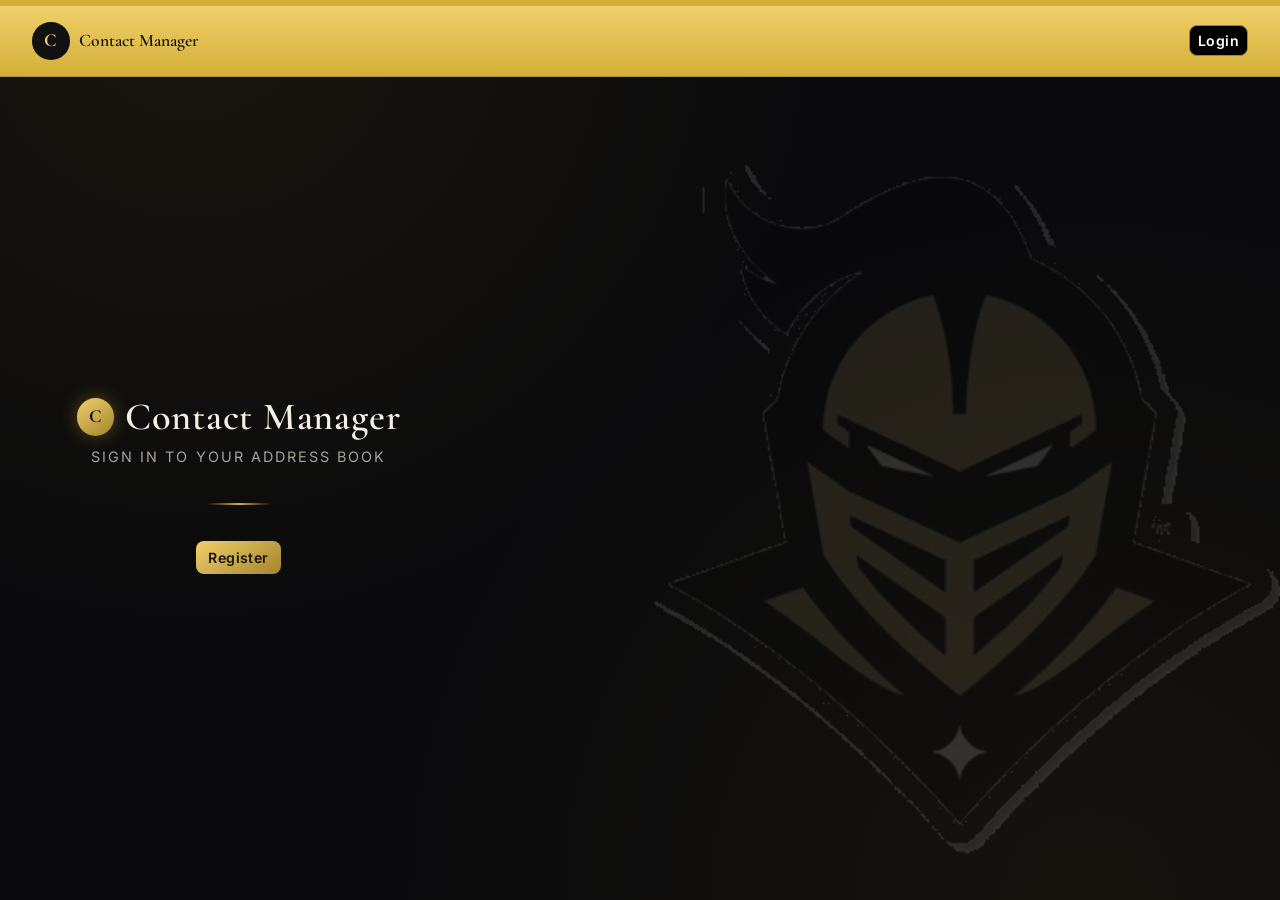
<file: index.html>
<!DOCTYPE html>
<html lang="en">
<head>
	<meta charset="utf-8">
	<meta name="viewport" content="width=device-width, initial-scale=1">
	<title>Contact Manager</title>
	<link rel="preconnect" href="https://fonts.googleapis.com">
	<link rel="preconnect" href="https://fonts.gstatic.com" crossorigin>
	<link href="https://fonts.googleapis.com/css2?family=Cormorant+Garamond:wght@600;700&family=Inter:wght@400;500;600&display=swap" rel="stylesheet">
	<link href="https://cdn.jsdelivr.net/npm/bootstrap@5.3.3/dist/css/bootstrap.min.css" rel="stylesheet">
	<link href="css/styles.css" rel="stylesheet">
</head>
<body>

<img src="images/ucf-knights-logo.png" alt="" class="bg-logo">

<div class="topbar-accent"></div>
<header class="topbar">
	<div class="topbar-brand">
		<span class="brand-mark" aria-hidden="true">C</span>
		<span class="topbar-title">Contact Manager</span>
	</div>
	<a href="login.html" class="btn btn-login-topbar btn-sm">Login</a>
</header>

<main class="hero">

	<div class="hero-left">
		<div class="brand-bar">
			<span class="brand-mark" aria-hidden="true">C</span>
			<h1 class="mb-0">Contact Manager</h1>
		</div>
		<p class="page-subtitle">Sign in to your address book</p>
		<div class="gold-rule"></div>
		<button type="button" class="btn btn-primary" id="showRegisterButton">Register</button>
	</div>

	<div id="registerPanel" class="hero-right" hidden>
		<form id="registerForm" class="card p-4" novalidate>
			<button type="button" class="btn btn-outline-secondary btn-sm back-button" id="registerClose">&times; Close</button>
			<div class="row">
				<div class="col-12 col-sm-6 mb-3">
					<label for="registerFirstName" class="form-label">First name</label>
					<input type="text" class="form-control" id="registerFirstName"
					       name="registerFirstName" autocomplete="given-name" required>
				</div>
				<div class="col-12 col-sm-6 mb-3">
					<label for="registerLastName" class="form-label">Last name</label>
					<input type="text" class="form-control" id="registerLastName"
					       name="registerLastName" autocomplete="family-name" required>
				</div>
			</div>
			<div class="mb-3">
				<label for="registerLogin" class="form-label">Username</label>
				<input type="text" class="form-control" id="registerLogin"
				       name="registerLogin" autocomplete="username" required>
			</div>
			<div class="mb-3">
				<label for="registerPassword" class="form-label">Password</label>
				<input type="password" class="form-control" id="registerPassword"
				       name="registerPassword" autocomplete="new-password"
				       aria-describedby="passwordHelp" required>
				<div id="passwordHelp" class="form-text">At least 8 characters.</div>
			</div>
			<button type="submit" class="btn btn-primary w-100" id="registerButton">Create Account</button>
			<p id="registerResult" class="mt-3 mb-0 text-danger" role="status" aria-live="polite"></p>
		</form>
	</div>

</main>

<script src="https://cdn.jsdelivr.net/npm/bootstrap@5.3.3/dist/js/bootstrap.bundle.min.js"></script>
<script src="js/auth.js"></script>
<script src="js/welcome.js"></script>
</body>
</html>
</file>
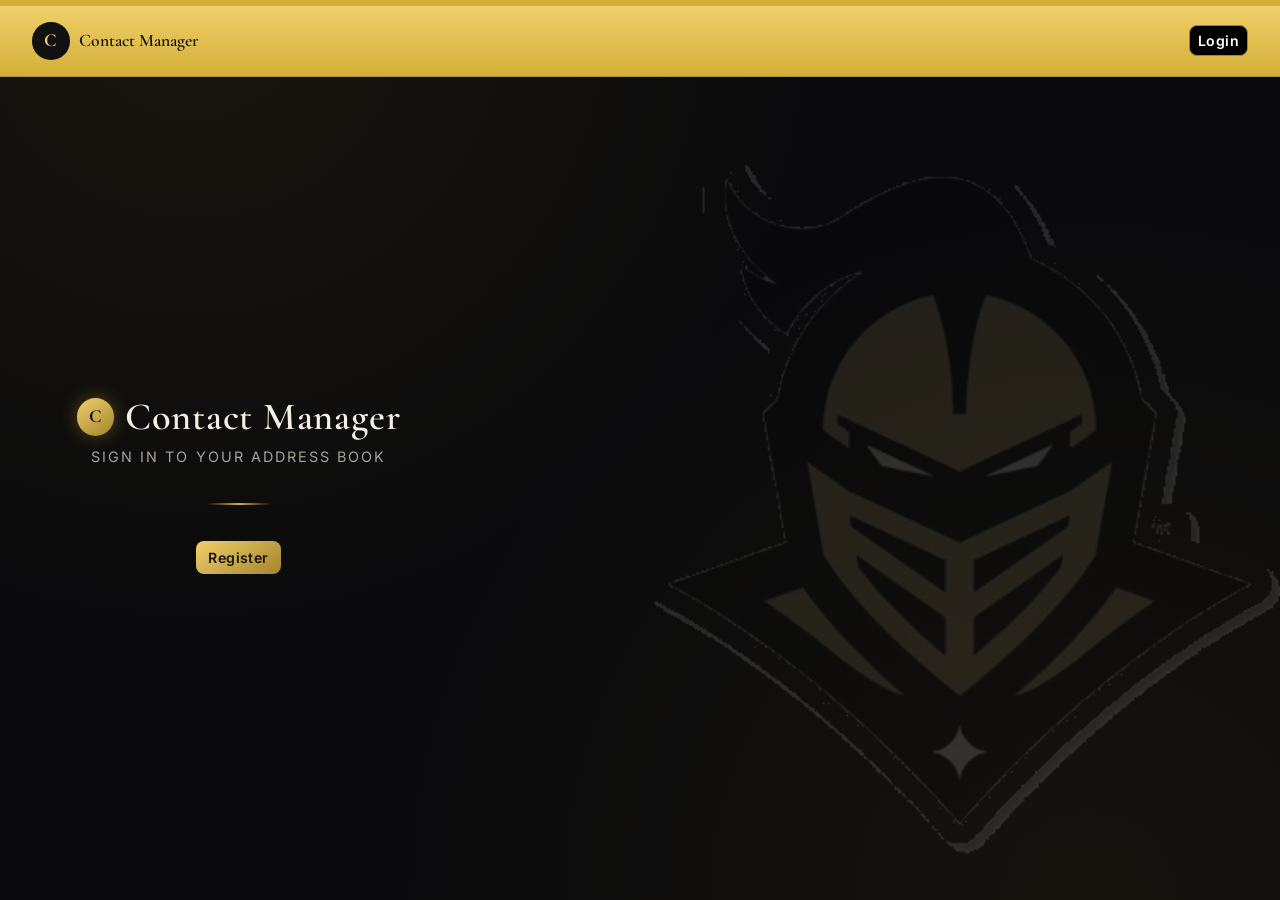
<file: contacts.html>
<!DOCTYPE html>
<html lang="en">
<head>
	<meta charset="utf-8">
	<meta name="viewport" content="width=device-width, initial-scale=1">
	<title>My Contacts</title>
	<link rel="preconnect" href="https://fonts.googleapis.com">
	<link rel="preconnect" href="https://fonts.gstatic.com" crossorigin>
	<link href="https://fonts.googleapis.com/css2?family=Cormorant+Garamond:wght@600;700&family=Inter:wght@400;500;600&display=swap" rel="stylesheet">
	<link href="https://cdn.jsdelivr.net/npm/bootstrap@5.3.3/dist/css/bootstrap.min.css" rel="stylesheet">
	<link href="css/styles.css" rel="stylesheet">
</head>
<body>

<main class="container py-4 py-md-5">

	<div class="app-shell">

		<div class="app-header">
			<div class="brand-bar" style="justify-content: flex-start; margin-bottom: 0;">
				<span class="brand-mark" aria-hidden="true">C</span>
				<h1>Contacts Manager</h1>
			</div>
			<button type="button" id="logoutButton" class="btn btn-outline-secondary btn-sm">Log Out</button>
		</div>

		<span class="section-label">Add Contact</span>
		<form id="addContactForm" class="row g-2 align-items-end mb-4">
			<div class="col">
				<label for="addFirstName" class="form-label">First Name</label>
				<input type="text" id="addFirstName" class="form-control" required>
			</div>
			<div class="col">
				<label for="addLastName" class="form-label">Last Name</label>
				<input type="text" id="addLastName" class="form-control" required>
			</div>
			<div class="col">
				<label for="addPhone" class="form-label">Phone #</label>
				<input type="text" id="addPhone" class="form-control" required>
			</div>
			<div class="col">
				<label for="addEmail" class="form-label">Email</label>
				<input type="email" id="addEmail" class="form-control" required>
			</div>
			<div class="col-auto">
				<button type="submit" class="btn btn-success">Add Contact</button>
			</div>
		</form>

		<span class="section-label">Search</span>
		<div class="input-group mb-3" style="max-width: 400px;">
			<label for="searchInput" class="visually-hidden">Search contacts</label>
			<input type="text" id="searchInput" class="form-control" placeholder="Search contacts">
			<button type="button" id="searchButton" class="btn btn-outline-secondary">Search</button>
		</div>

		<div class="d-flex align-items-center gap-2 mb-3">
			<p id="resultCount" class="text-muted mb-0"></p>
			<button type="button" id="prevPage" class="btn btn-sm btn-outline-secondary" disabled>Previous</button>
			<button type="button" id="nextPage" class="btn btn-sm btn-outline-secondary" disabled>Next</button>
		</div>

		<div class="table-responsive">
		<table class="table table-hover">
			<thead>
			<tr>
				<th scope="col">First Name</th>
				<th scope="col">Last Name</th>
				<th scope="col">Phone #</th>
				<th scope="col">Email</th>
				<th scope="col">Date Added</th>
				<th scope="col">Actions</th>
			</tr>
			</thead>
			<tbody id="contactsBody">
			</tbody>
		</table>
		</div>

	</div>

</main>

<div id="message" class="text-danger container"></div>
<script src="js/contacts.js"></script>
</body>
</html>
</file>
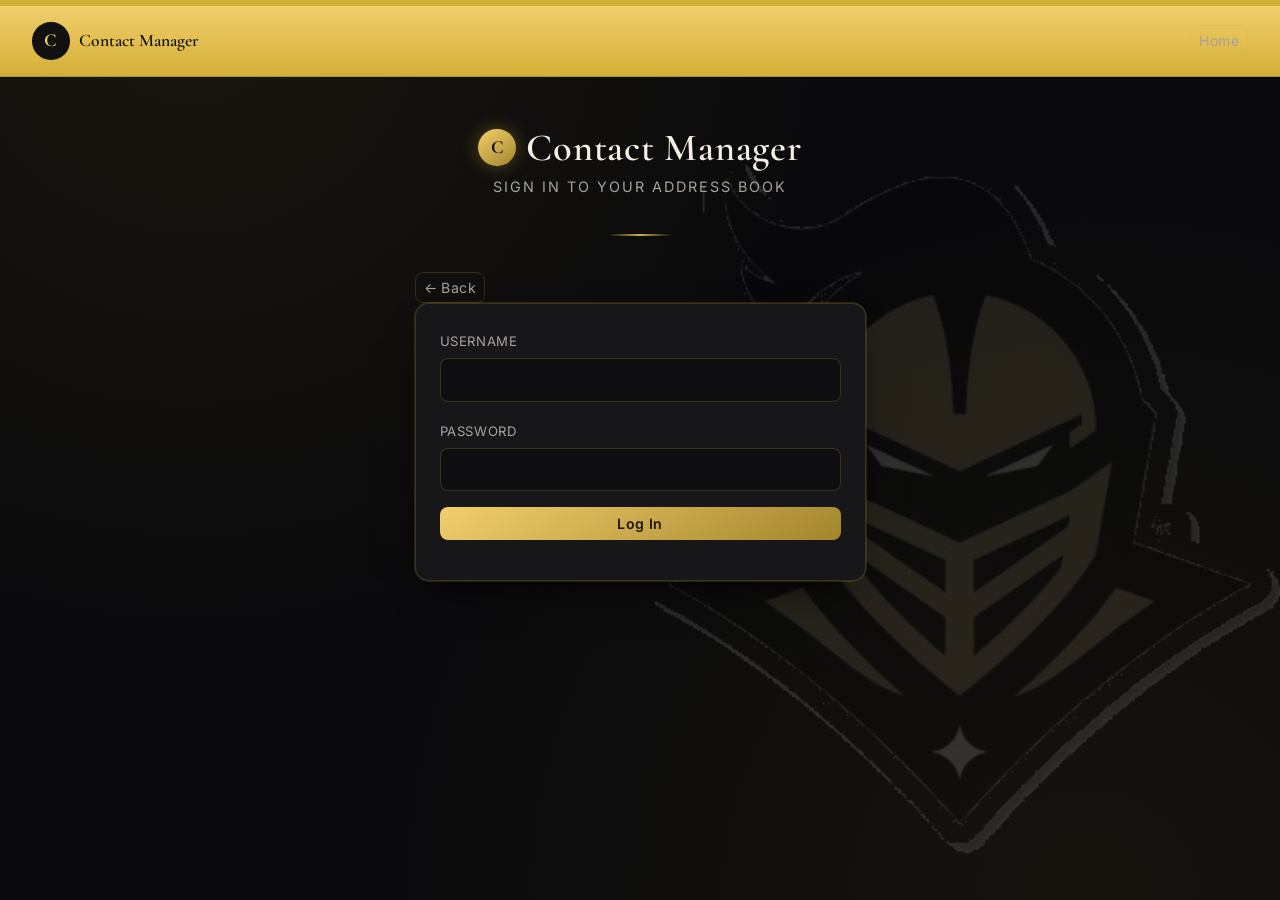
<file: login.html>
<!DOCTYPE html>
<html lang="en">
<head>
	<meta charset="utf-8">
	<meta name="viewport" content="width=device-width, initial-scale=1">
	<title>Log In - Contact Manager</title>
	<link rel="preconnect" href="https://fonts.googleapis.com">
	<link rel="preconnect" href="https://fonts.gstatic.com" crossorigin>
	<link href="https://fonts.googleapis.com/css2?family=Cormorant+Garamond:wght@600;700&family=Inter:wght@400;500;600&display=swap" rel="stylesheet">
	<link href="https://cdn.jsdelivr.net/npm/bootstrap@5.3.3/dist/css/bootstrap.min.css" rel="stylesheet">
	<link href="css/styles.css" rel="stylesheet">
</head>
<body>

<img src="images/ucf-knights-logo.png" alt="" class="bg-logo">

<div class="topbar-accent"></div>
<header class="topbar">
	<div class="topbar-brand">
		<span class="brand-mark" aria-hidden="true">C</span>
		<span class="topbar-title">Contact Manager</span>
	</div>
	<a href="index.html" class="btn btn-outline-secondary btn-sm">Home</a>
</header>

<main class="container py-5">

	<div class="brand-bar">
		<span class="brand-mark" aria-hidden="true">C</span>
		<h1 class="mb-0">Contact Manager</h1>
	</div>
	<p class="page-subtitle">Sign in to your address book</p>
	<div class="gold-rule"></div>

	<div class="row justify-content-center">
		<div class="col-12 col-md-8 col-lg-5">
			<a href="index.html" class="btn btn-outline-secondary btn-sm back-button">&larr; Back</a>
			<form id="loginForm" class="card p-4" novalidate>
				<div class="mb-3">
					<label for="loginName" class="form-label">Username</label>
					<input type="text" class="form-control" id="loginName"
					       name="loginName" autocomplete="username" required>
				</div>
				<div class="mb-3">
					<label for="loginPassword" class="form-label">Password</label>
					<input type="password" class="form-control" id="loginPassword"
					       name="loginPassword" autocomplete="current-password" required>
				</div>
				<button type="submit" class="btn btn-primary w-100" id="loginButton">Log In</button>
				<p id="loginResult" class="mt-3 mb-0 text-danger" role="status" aria-live="polite"></p>
			</form>
		</div>
	</div>

</main>

<script src="https://cdn.jsdelivr.net/npm/bootstrap@5.3.3/dist/js/bootstrap.bundle.min.js"></script>
<script src="js/auth.js"></script>
</body>
</html>
</file>
<file: css/styles.css>
/* ============================================================
   Contact Manager — Black & Gold theme
   ============================================================ */

:root {
	--bg-void: #0a0a0c;
	--bg-base: #121214;
	--bg-panel: #17171a;
	--bg-panel-raised: #1e1e22;
	--bg-input: #0e0e10;

	--gold: #d4af37;
	--gold-bright: #f1cf6b;
	--gold-dim: #a3852c;
	--gold-soft: rgba(212, 175, 55, 0.14);
	--gold-soft-strong: rgba(212, 175, 55, 0.28);

	--text-primary: #f4efe2;
	--text-muted: #a8a29a;
	--text-faint: #706b62;

	--danger: #e35c5c;
	--success: #c9b45a;

	--border-soft: rgba(212, 175, 55, 0.18);
	--shadow-gold: 0 0 0 1px rgba(212, 175, 55, 0.16), 0 18px 40px -18px rgba(0, 0, 0, 0.85);
}

* {
	box-sizing: border-box;
}

html, body {
	height: 100%;
}

body {
	background:
		radial-gradient(circle at 15% 0%, rgba(212, 175, 55, 0.08), transparent 45%),
		radial-gradient(circle at 85% 100%, rgba(212, 175, 55, 0.06), transparent 50%),
		var(--bg-void);
	color: var(--text-primary);
	font-family: 'Inter', -apple-system, BlinkMacSystemFont, 'Segoe UI', sans-serif;
	min-height: 100vh;
	overflow-x: hidden;
}

::selection {
	background: var(--gold-soft-strong);
	color: var(--text-primary);
}

/* ---------- Headings / brand ---------- */

h1, h2, h3 {
	font-family: 'Cormorant Garamond', 'Playfair Display', Georgia, serif;
	font-weight: 600;
	letter-spacing: 0.02em;
	color: var(--text-primary);
}

.brand-bar {
	display: flex;
	align-items: center;
	justify-content: center;
	gap: 0.65rem;
	margin-bottom: 0.35rem;
}

.brand-mark {
	width: 2.35rem;
	height: 2.35rem;
	border-radius: 50%;
	display: inline-flex;
	align-items: center;
	justify-content: center;
	font-family: 'Cormorant Garamond', Georgia, serif;
	font-weight: 700;
	font-size: 1.15rem;
	color: var(--bg-void);
	background: linear-gradient(145deg, var(--gold-bright), var(--gold-dim));
	box-shadow: 0 0 18px rgba(212, 175, 55, 0.35);
}

h1 {
	font-size: 2.4rem;
	text-align: center;
}

.page-subtitle {
	text-align: center;
	color: var(--text-muted);
	font-size: 0.9rem;
	letter-spacing: 0.14em;
	text-transform: uppercase;
	margin-bottom: 2.25rem;
}

.gold-rule {
	width: 64px;
	height: 2px;
	margin: 0 auto 2.25rem;
	background: linear-gradient(90deg, transparent, var(--gold), transparent);
}

.bg-logo {
	position: fixed;
	top: 58%;
	right: 0;
	transform: translateY(-50%);
	width: min(55vw, 850px);
	height: auto;
	opacity: 0.14;
	z-index: -1;
	pointer-events: none;
}

/* ---------- Top bar ---------- */

.topbar-accent {
	height: 6px;
	background: var(--gold);
}

.topbar {
	position: sticky;
	top: 0;
	z-index: 5;
	display: flex;
	align-items: center;
	justify-content: space-between;
	gap: 1rem;
	padding: 1rem 2rem;
	background: linear-gradient(180deg, var(--gold-bright), var(--gold));
	border-bottom: 1px solid rgba(0, 0, 0, 0.3);
}

.topbar-brand {
	display: flex;
	align-items: center;
	gap: 0.6rem;
}

.topbar-brand .brand-mark {
	background: #111111;
	color: var(--gold-bright);
	box-shadow: none;
}

.topbar-title {
	font-family: 'Cormorant Garamond', Georgia, serif;
	font-weight: 600;
	font-size: 1.1rem;
	color: #111111;
}

.btn-login-topbar {
	background: #000000;
	border: 1px solid var(--gold-dim);
	color: #ffffff;
	font-weight: 600;
	transition: background 0.2s ease, color 0.2s ease;
}

.btn-login-topbar:hover,
.btn-login-topbar:focus {
	background: #1a1a1a;
	border-color: var(--gold-bright);
	color: #ffffff;
}

/* ---------- Hero (welcome page) ---------- */

.hero {
	display: flex;
	align-items: center;
	justify-content: space-between;
	flex-wrap: wrap;
	gap: 2.5rem;
	min-height: calc(100vh - 85px);
	padding: 2.5rem 6vw;
}

.hero-left {
	max-width: 480px;
	flex-shrink: 0;
	text-align: center;
}

.hero-left .brand-bar {
	justify-content: flex-start;
}

.hero-left h1 {
	text-align: left;
}

.hero-left .page-subtitle {
	text-align: center;
}

.hero-left .gold-rule {
	margin: 0 auto 2.25rem;
}

.hero-right {
	width: 100%;
	max-width: 440px;
}

/* ---------- Cards / panels ---------- */

.card {
	background: var(--bg-panel);
	border: 1px solid var(--border-soft);
	border-radius: 14px;
	box-shadow: var(--shadow-gold);
	color: var(--text-primary);
}

/* ---------- Forms ---------- */

.form-label {
	color: var(--text-muted);
	font-size: 0.82rem;
	letter-spacing: 0.05em;
	text-transform: uppercase;
	margin-bottom: 0.4rem;
}

.form-control {
	background: var(--bg-input);
	border: 1px solid rgba(212, 175, 55, 0.22);
	color: var(--text-primary);
	border-radius: 8px;
	padding: 0.55rem 0.85rem;
}

.form-control::placeholder {
	color: var(--text-faint);
}

.form-control:focus {
	background: var(--bg-input);
	border-color: var(--gold);
	color: var(--text-primary);
	box-shadow: 0 0 0 0.2rem var(--gold-soft);
}

.form-control:-webkit-autofill {
	-webkit-text-fill-color: var(--text-primary);
	-webkit-box-shadow: 0 0 0 1000px var(--bg-input) inset;
	caret-color: var(--text-primary);
}

.form-text {
	color: var(--text-faint);
}

/* ---------- Buttons ---------- */

.btn {
	border-radius: 8px;
	font-size: 0.88rem;
	letter-spacing: 0.03em;
	transition: transform 0.15s ease, box-shadow 0.15s ease, background 0.15s ease, color 0.15s ease;
}

.btn:active {
	transform: translateY(1px);
}

.btn-primary,
.btn-success {
	background: linear-gradient(145deg, var(--gold-bright), var(--gold-dim));
	border: none;
	color: #1a1508;
	font-weight: 600;
}

.btn-primary:hover,
.btn-primary:focus,
.btn-success:hover,
.btn-success:focus {
	background: linear-gradient(145deg, var(--gold-bright), var(--gold));
	color: #1a1508;
	box-shadow: 0 8px 22px -8px rgba(212, 175, 55, 0.55);
}

.btn-outline-secondary,
.btn-outline-primary,
.btn-outline-danger {
	background: transparent;
	border: 1px solid var(--border-soft);
	color: var(--text-muted);
}

.btn-outline-secondary:hover,
.btn-outline-secondary:focus {
	background: var(--gold-soft);
	border-color: var(--gold);
	color: var(--gold-bright);
}

.btn-outline-primary:hover,
.btn-outline-primary:focus {
	background: var(--gold-soft);
	border-color: var(--gold);
	color: var(--gold-bright);
}

.btn-outline-danger {
	border-color: rgba(227, 92, 92, 0.35);
	color: var(--danger);
}

.btn-outline-danger:hover,
.btn-outline-danger:focus {
	background: rgba(227, 92, 92, 0.12);
	border-color: var(--danger);
	color: #ff8a8a;
}

.btn-outline-secondary:disabled {
	opacity: 0.35;
}

/* ---------- Status text ---------- */

#loginResult,
#registerResult,
#message {
	font-size: 0.85rem;
}

.text-danger {
	color: var(--danger) !important;
}

.text-success {
	color: var(--gold-bright) !important;
}

.text-muted {
	color: var(--text-muted) !important;
}

/* ---------- Contacts page shell ---------- */

.app-shell {
	background: var(--bg-panel);
	border: 1px solid var(--border-soft);
	border-radius: 16px;
	box-shadow: var(--shadow-gold);
	padding: 2rem;
}

.app-header {
	display: flex;
	justify-content: space-between;
	align-items: center;
	margin-bottom: 1.75rem;
	padding-bottom: 1.25rem;
	border-bottom: 1px solid var(--border-soft);
}

.app-header h1 {
	font-size: 1.9rem;
	text-align: left;
	margin: 0;
}

.section-label {
	color: var(--gold);
	font-size: 0.78rem;
	letter-spacing: 0.14em;
	text-transform: uppercase;
	margin-bottom: 0.75rem;
	display: block;
}

/* ---------- Table ---------- */

.table-responsive {
	border: 1px solid var(--border-soft);
	border-radius: 12px;
	overflow: hidden;
}

.table {
	--bs-table-bg: var(--bg-panel-raised);
	--bs-table-color: var(--text-primary);
	--bs-table-striped-bg: rgba(255, 255, 255, 0.02);
	--bs-table-hover-bg: var(--gold-soft);
	--bs-table-hover-color: var(--text-primary);
	--bs-table-border-color: var(--border-soft);
	margin-bottom: 0;
}

.table thead th {
	background: var(--bg-base);
	color: var(--gold);
	font-size: 0.75rem;
	letter-spacing: 0.09em;
	text-transform: uppercase;
	font-weight: 600;
	border-bottom: 1px solid var(--border-soft);
	padding: 0.85rem 1rem;
}

.table td {
	padding: 0.75rem 1rem;
	vertical-align: middle;
	border-color: var(--border-soft);
}

.table-light {
	--bs-table-bg: var(--bg-base);
	--bs-table-color: var(--gold);
}
</file>
